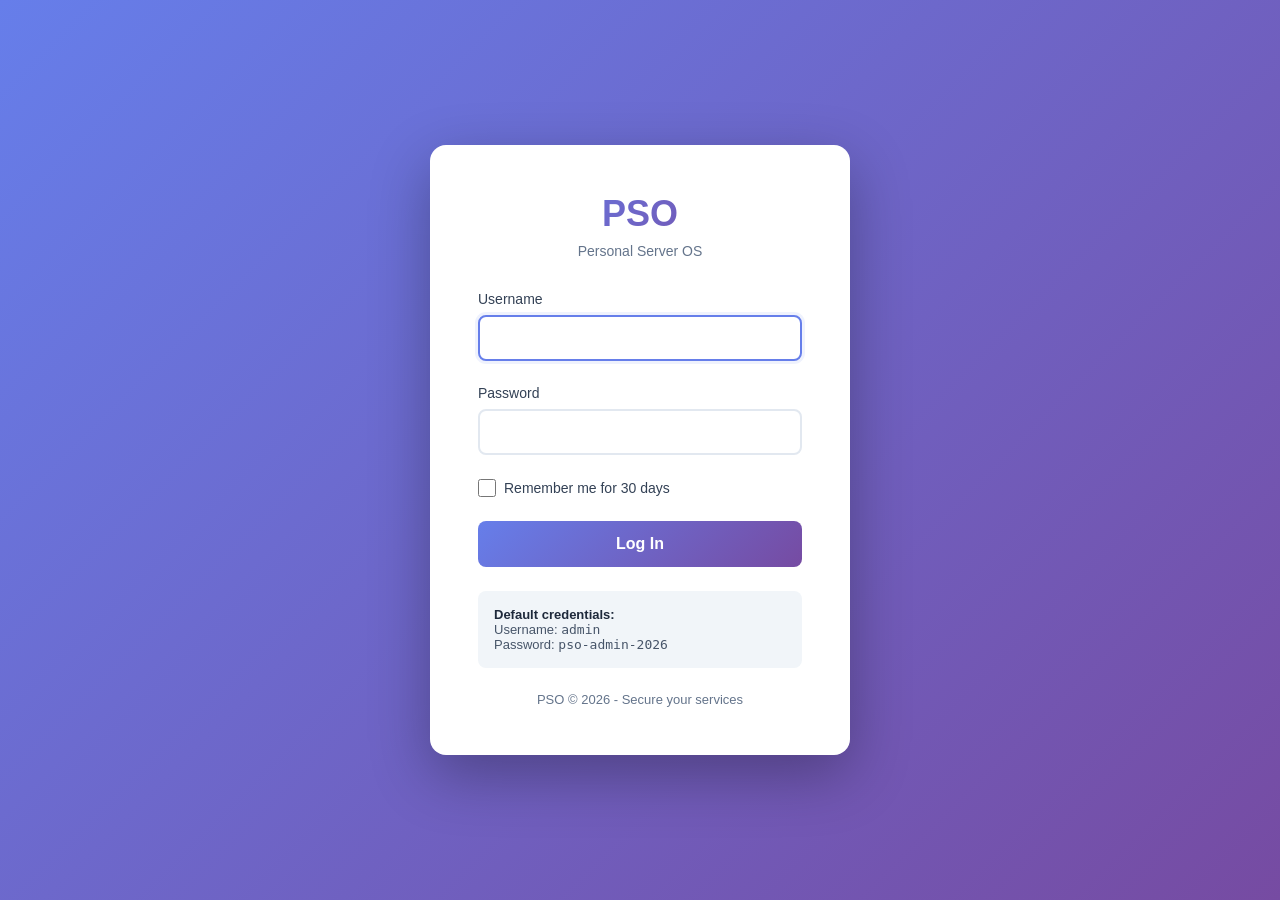
<file: web/static/login.html>
<!DOCTYPE html>
<html lang="en">
<head>
    <meta charset="UTF-8">
    <meta name="viewport" content="width=device-width, initial-scale=1.0">
    <title>PSO Login</title>
    <style>
        * {
            margin: 0;
            padding: 0;
            box-sizing: border-box;
        }

        body {
            font-family: -apple-system, BlinkMacSystemFont, 'Segoe UI', Roboto, Oxygen, Ubuntu, Cantarell, sans-serif;
            background: linear-gradient(135deg, #667eea 0%, #764ba2 100%);
            min-height: 100vh;
            display: flex;
            align-items: center;
            justify-content: center;
            padding: 20px;
        }

        .login-container {
            background: white;
            border-radius: 16px;
            box-shadow: 0 20px 60px rgba(0, 0, 0, 0.3);
            width: 100%;
            max-width: 420px;
            padding: 48px;
        }

        .logo {
            text-align: center;
            margin-bottom: 32px;
        }

        .logo h1 {
            font-size: 36px;
            font-weight: 700;
            background: linear-gradient(135deg, #667eea 0%, #764ba2 100%);
            -webkit-background-clip: text;
            -webkit-text-fill-color: transparent;
            background-clip: text;
        }

        .logo p {
            color: #64748b;
            font-size: 14px;
            margin-top: 8px;
        }

        .form-group {
            margin-bottom: 24px;
        }

        label {
            display: block;
            margin-bottom: 8px;
            color: #334155;
            font-weight: 500;
            font-size: 14px;
        }

        input[type="text"],
        input[type="password"] {
            width: 100%;
            padding: 12px 16px;
            border: 2px solid #e2e8f0;
            border-radius: 8px;
            font-size: 16px;
            transition: all 0.2s;
        }

        input[type="text"]:focus,
        input[type="password"]:focus {
            outline: none;
            border-color: #667eea;
            box-shadow: 0 0 0 3px rgba(102, 126, 234, 0.1);
        }

        .remember-me {
            display: flex;
            align-items: center;
            margin-bottom: 24px;
        }

        .remember-me input[type="checkbox"] {
            width: 18px;
            height: 18px;
            margin-right: 8px;
            cursor: pointer;
        }

        .remember-me label {
            margin: 0;
            font-weight: 400;
            cursor: pointer;
        }

        .btn-login {
            width: 100%;
            padding: 14px;
            background: linear-gradient(135deg, #667eea 0%, #764ba2 100%);
            color: white;
            border: none;
            border-radius: 8px;
            font-size: 16px;
            font-weight: 600;
            cursor: pointer;
            transition: transform 0.2s, box-shadow 0.2s;
        }

        .btn-login:hover {
            transform: translateY(-2px);
            box-shadow: 0 10px 20px rgba(102, 126, 234, 0.3);
        }

        .btn-login:active {
            transform: translateY(0);
        }

        .btn-login:disabled {
            opacity: 0.6;
            cursor: not-allowed;
            transform: none;
        }

        .error-message {
            background: #fee2e2;
            color: #dc2626;
            padding: 12px 16px;
            border-radius: 8px;
            margin-bottom: 24px;
            font-size: 14px;
            display: none;
        }

        .error-message.show {
            display: block;
        }

        .footer {
            text-align: center;
            margin-top: 24px;
            color: #64748b;
            font-size: 13px;
        }

        .default-creds {
            background: #f1f5f9;
            padding: 16px;
            border-radius: 8px;
            margin-top: 24px;
            font-size: 13px;
            color: #475569;
        }

        .default-creds strong {
            color: #1e293b;
        }
    </style>
</head>
<body>
    <div class="login-container">
        <div class="logo">
            <h1>PSO</h1>
            <p>Personal Server OS</p>
        </div>

        <div id="error" class="error-message"></div>

        <form id="loginForm">
            <div class="form-group">
                <label for="username">Username</label>
                <input 
                    type="text" 
                    id="username" 
                    name="username" 
                    required 
                    autofocus
                    autocomplete="username"
                >
            </div>

            <div class="form-group">
                <label for="password">Password</label>
                <input 
                    type="password" 
                    id="password" 
                    name="password" 
                    required
                    autocomplete="current-password"
                >
            </div>

            <div class="remember-me">
                <input type="checkbox" id="rememberMe" name="rememberMe">
                <label for="rememberMe">Remember me for 30 days</label>
            </div>

            <button type="submit" class="btn-login" id="loginBtn">
                Log In
            </button>
        </form>

        <div class="default-creds">
            <strong>Default credentials:</strong><br>
            Username: <code>admin</code><br>
            Password: <code>pso-admin-2026</code>
        </div>

        <div class="footer">
            PSO &copy; 2026 - Secure your services
        </div>
    </div>

    <script>
        const form = document.getElementById('loginForm');
        const errorDiv = document.getElementById('error');
        const loginBtn = document.getElementById('loginBtn');

        function showError(message) {
            errorDiv.textContent = message;
            errorDiv.classList.add('show');
        }

        function hideError() {
            errorDiv.classList.remove('show');
        }

        form.addEventListener('submit', async (e) => {
            e.preventDefault();
            hideError();

            const username = document.getElementById('username').value;
            const password = document.getElementById('password').value;
            const rememberMe = document.getElementById('rememberMe').checked;

            // Disable button
            loginBtn.disabled = true;
            loginBtn.textContent = 'Logging in...';

            try {
                const response = await fetch('/api/auth/login', {
                    method: 'POST',
                    headers: {
                        'Content-Type': 'application/json'
                    },
                    body: JSON.stringify({
                        username,
                        password,
                        remember_me: rememberMe
                    })
                });

                const data = await response.json();

                if (response.ok) {
                    // Store token
                    localStorage.setItem('pso_token', data.token);
                    localStorage.setItem('pso_user', JSON.stringify(data.user));

                    // Redirect to dashboard
                    window.location.href = '/';
                } else {
                    showError(data.error || 'Login failed');
                    loginBtn.disabled = false;
                    loginBtn.textContent = 'Log In';
                }
            } catch (error) {
                showError('Network error. Please try again.');
                loginBtn.disabled = false;
                loginBtn.textContent = 'Log In';
            }
        });

        // Check if already logged in
        window.addEventListener('load', async () => {
            const token = localStorage.getItem('pso_token');
            if (token) {
                try {
                    const response = await fetch('/api/auth/validate', {
                        headers: {
                            'Authorization': `Bearer ${token}`
                        }
                    });

                    if (response.ok) {
                        // Already logged in, redirect to dashboard
                        window.location.href = '/';
                    } else {
                        // Invalid token, clear it
                        localStorage.removeItem('pso_token');
                        localStorage.removeItem('pso_user');
                    }
                } catch (error) {
                    // Network error, let them try to login
                }
            }
        });
    </script>
</body>
</html>
</file>
